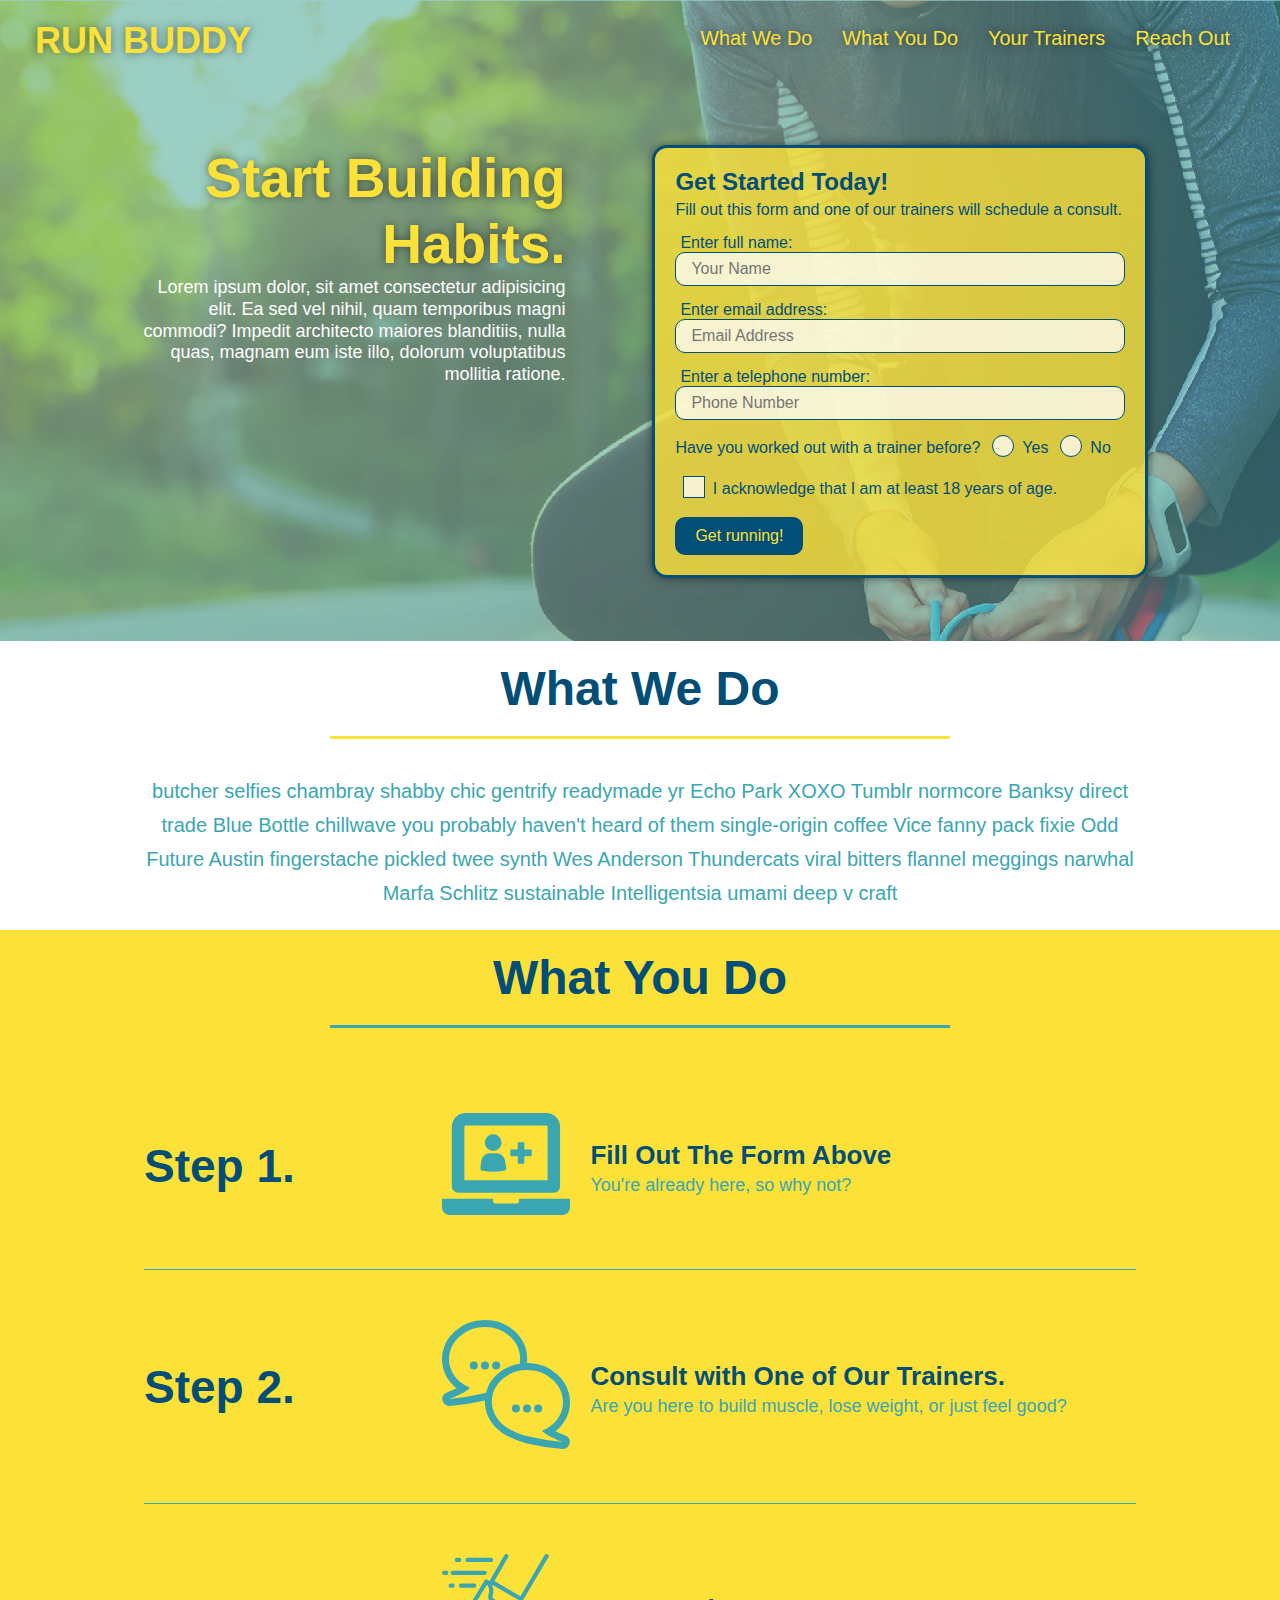
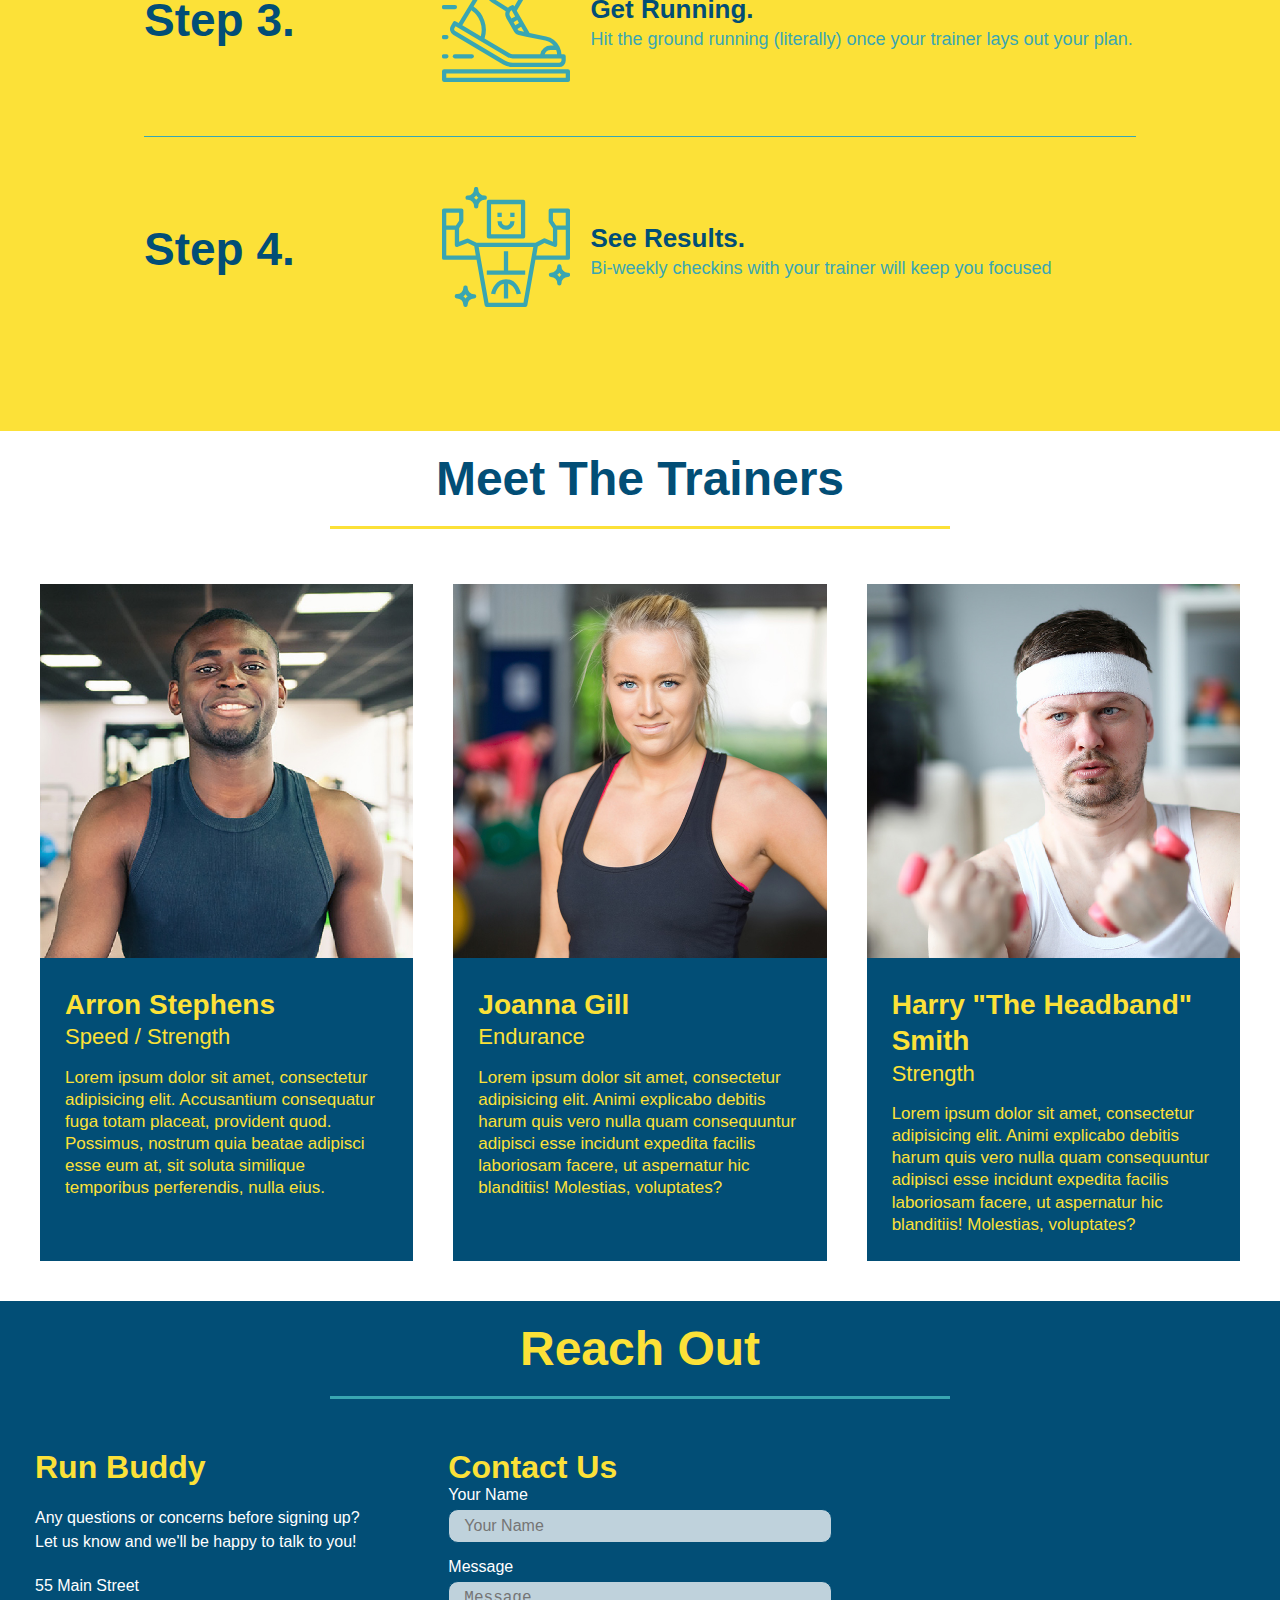
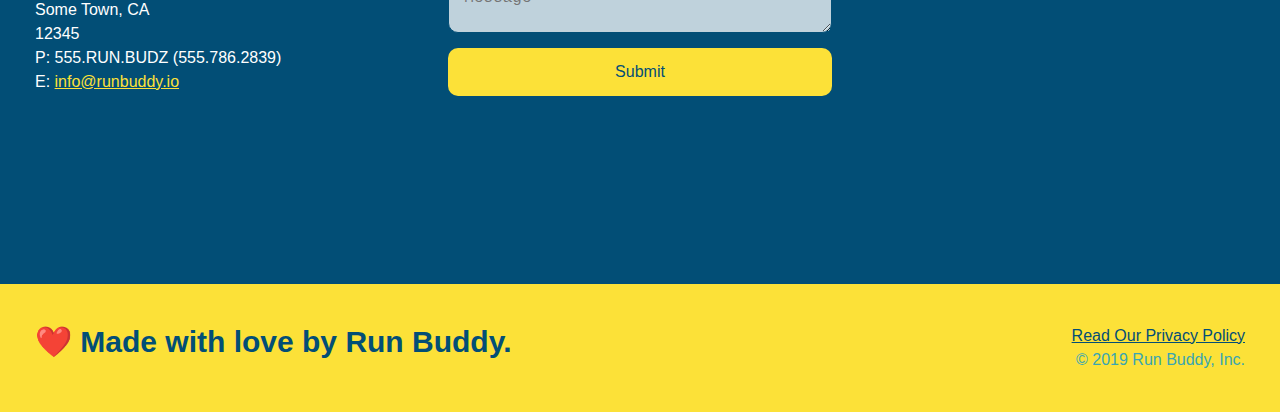
<file: index.html>
<!DOCTYPE html>
<html lang="en">
    <head>
        <meta charset="UTF-8" />
        <meta name="viewport" content="width=device-width, initial-scale=1.0"/>
        <title>Run Buddy</title>

        <!-- style.css link -->
        <link rel="stylesheet" href="./assets/css/style.css"/>

    </head>

    <body>
        <!-- navigation -->
        <header>
            <h1>
                <a href="/">RUN BUDDY</a>
            </h1>
            <nav>
                <!-- Unordered list element -->
                <ul>
                    <!-- List item element -->
                    <li>
                        <!-- Anchor element -->
                        <a href="#what-we-do">What We Do</a>
                    </li>
                    <li>
                        <a href="#what-you-do">What You Do</a>
                    </li>
                    <li>
                        <a href="#your-trainers">Your Trainers</a>
                    </li>
                    <li>
                        <a href="#reach-out">Reach Out</a>
                    </li>
                </ul>
            </nav>
        </header>

        <!-- hero / jumbotron -->
        <section class="hero">
            <div class="hero-cta">
                <h2>Start Building Habits.</h2>
                <p>
                    Lorem ipsum dolor, sit amet consectetur adipisicing elit. 
                    Ea sed vel nihil, quam temporibus magni commodi? 
                    Impedit architecto maiores blanditiis, nulla quas, magnam eum iste illo, dolorum voluptatibus mollitia ratione.
                </p>
            </div>
            <div class="hero-form">
                <h3>Get Started Today!</h3>
                <p>Fill out this form and one of our trainers will schedule a consult.</p>
                <form>
                    <label for"name">Enter full name:</label>
                    <input type="text" placeholder="Your Name" id="name" name="name" class="form-input"/>
                    <label for"email">Enter email address:</label>
                    <input type="text" placeholder="Email Address" id="email" name="email" class="form-input"/>
                    <label for"phone">Enter a telephone number:</label>
                    <input type="text" placeholder="Phone Number" id="phone" name="phone" class="form-input"/>
                    <p>
                        Have you worked out with a trainer before?
                        <span class="radio-wrapper">
                            <input type="radio" name="trainer-confirm" id="trainer-yes"/>
                            <label for="trainer-yes">Yes</label>
                        </span>
                        <span class="radio-wrapper">
                            <input type="radio" name="trainer-confirm" id="trainer-no"/>
                            <label for="trainer-no">No</label>
                        </span>
                    </p>
                    <p>
                        <span class="checkbox-wrapper">
                            <input type="checkbox" name="age-confirm" id="checkbox">
                            <label for"checkbox">I acknowledge that I am at least 18 years of age.</label>
                        </span>
                    </p>
                    <button type="submit">Get running!</button>
                </form>
            </div>
        </section>

        <!-- "what we do" section -->
        <section id="what-we-do"  class="intro">
            <div class="flex-row">
                <h2 class="section-title primary-border">What We Do</h2>
            </div>
            <div class="flex-row">
                <p>
                    butcher selfies chambray shabby chic gentrify readymade yr Echo Park XOXO Tumblr normcore Banksy direct trade Blue Bottle chillwave you probably haven't heard of them single-origin coffee Vice fanny pack fixie Odd Future Austin fingerstache pickled twee synth Wes Anderson Thundercats viral bitters flannel meggings narwhal Marfa Schlitz sustainable Intelligentsia umami deep v craft
                </p>
            </div>
        </section>

        <!-- "what you do" section-->
        <section id="what-you-do" class="steps">
            <div class="flex-row">
                <h2 class="section-title secondary-border">What You Do</h2>
            </div>
            <div class="step">
                <h3>Step 1.</h3>
                <div class="step-info">
                    <div class="step-img">
                        <img src="./assets/images/step-1.svg" alt""/>
                    </div>
                    <div class="step-text">
                        <h4>Fill Out The Form Above</h4>
                        <p>You're already here, so why not?</p>
                    </div>
                </div>
            </div>

            <div class="step">
                <h3>Step 2.</h3>
                <div class="step-info">
                    <div class="step-img">
                        <img src="./assets/images/step-2.svg" alt""/>
                    </div>
                    <div class="step-text">
                        <h4>Consult with One of Our Trainers.</h4>
                        <p>Are you here to build muscle, lose weight, or just feel good?</p>
                    </div>
                </div>
            </div>

            <div class="step">
                <h3>Step 3.</h3>
                <div class="step-info">
                    <div class="step-img">
                        <img src="./assets/images/step-3.svg" alt""/>
                    </div>
                    <div class="step-text">
                        <h4>Get Running.</h4>
                        <p>Hit the ground running (literally) once your trainer lays out your plan.</p>
                    </div>
                </div>
            </div>

            <div class="step">
                <h3>Step 4.</h3>
                <div class="step-info">
                    <div class="step-img">
                        <img src="./assets/images/step-4.svg" alt""/>
                    </div>
                    <div class="step-text">
                        <h4>See Results.</h4>
                        <p>Bi-weekly checkins with your trainer will keep you focused</p>
                    </div>
                </div>
            </div>
        </section>

        <!-- "meet the trainers" section-->
        <section id="your-trainers">
            <div class="flex-row">
                <h2 class="section-title primary-border">Meet The Trainers</h2>
            </div>
            <div class="trainers">
            <article class="trainer">
                    <img src="./assets/images/trainer-1.jpg" alt="Arron Stephens in his workout clothes, ready to pump iron"/>
                    <div class="trainer-bio">
                        <h3 class="trainer-name">Arron Stephens</h3>
                        <h4 class="trainer-role">Speed / Strength</h4>
                        <p>
                            Lorem ipsum dolor sit amet, consectetur adipisicing elit.
                            Accusantium consequatur fuga totam placeat, provident quod. 
                            Possimus, nostrum quia beatae adipisci esse eum at, sit soluta similique 
                            temporibus perferendis, nulla eius.
                        </p>
                    </div>
                </article>
            <article class="trainer">
                <img src="./assets/images/trainer-2.jpg" alt="Joanna Gill in her workout clothes">
                    <div class="trainer-bio">
                        <h3 class="trainer-name">Joanna Gill</h3>
                        <h4 class="trainer-role">Endurance</h4>
                        <p>
                            Lorem ipsum dolor sit amet, consectetur adipisicing elit. 
                            Animi explicabo debitis harum quis vero nulla quam consequuntur 
                            adipisci esse incidunt expedita facilis laboriosam facere, ut aspernatur 
                            hic blanditiis! Molestias, voluptates?
                        </p>
                    </div>
            </article>
            <article class="trainer">
                <img src="./assets/images/trainer-3.jpg" alt="Harry 'The Headband' Smith with tiny weights and a funny facial expression">
                    <div class="trainer-bio">
                        <h3 class="trainer-name">Harry "The Headband" Smith</h3>
                        <h4 class="trainer-role">Strength</h4>
                        <p>
                            Lorem ipsum dolor sit amet, consectetur adipisicing elit. 
                            Animi explicabo debitis harum quis vero nulla quam consequuntur 
                            adipisci esse incidunt expedita facilis laboriosam facere, ut aspernatur 
                            hic blanditiis! Molestias, voluptates?
                        </p>
                    </div>
            </article>
            </div>
        </section>

        <!-- "reach out" section-->
        <section id="reach-out" class="contact">
            <div class="flex-row">
                <h2 class="section-title secondary-border">Reach Out</h2>
            </div>
            <div class="contact-info">
                <div>
                    <h3>Run Buddy</h3>
                    <p>
                        Any questions or concerns before signing up?
                        <br/>
                        Let us know and we'll be happy to talk to you!
                    </p>
                    <address>
                        55 Main Street <br/>
                        Some Town, CA <br/>
                        12345 <br/>
                        P: 555.RUN.BUDZ (555.786.2839) <br/>
                        E: <a href="mailto:info@runbuddy.io">info@runbuddy.io</a>
                    </address>
                </div>
                <div class="contact-form">
                    <h3>Contact Us</h3>
                    <form>
                            <label for="contact-name">Your Name</label>
                            <input type="text" id="contact-name" placeholder="Your Name"/>
                            <label for="contact-message">Message</label>
                            <textarea id="contact-message" placeholder="Message"></textarea>
                            <button type="submit">Submit</button>
                    </form>
                </div>
                    <iframe src="https://www.google.com/maps/embed?pb=!1m18!1m12!1m3!1d50556.54207076806!2d-122.0902912!3d37.6307712!2m3!1f0!2f0!3f0!3m2!1i1024!2i768!4f13.1!3m3!1m2!1s0x808f95c694ed59e3%3A0xd748a3dcfec2d69d!2sTexas%20Roadhouse!5e0!3m2!1sen!2sus!4v1635398691990!5m2!1sen!2sus"
                        style="border:0;" 
                        allowfullscreen=""
                        loading="lazy">
                    </iframe>
            </div>
        </section>

        <!-- footer -->
        <footer>
            <h2>
                ❤️ Made with love by Run Buddy.
            </h2>
            <div>
                <a href="./privacy-policy.html#privacy-policy">Read Our Privacy Policy</a><br/>
                &copy; 2019 Run Buddy, Inc.
            </div>

        </footer>

    </body>

</html>
</file>
<file: assets/css/style.css>
:root {
  --primary-color: #fce138;
  --secondary-color: #024e76;
  --tertiary-color: #39a6b2;
}

* {
  margin: 0;
  padding: 0;
  box-sizing: border-box;
}

body {
  color: var(--tertiary-color);
  font-family: Helvetica, Arial, sans-serif;
}

header {
  padding: 20px 35px;
  background-color: var(--tertiary-color);
  display: flex;
  justify-content: space-between;
  flex-wrap: wrap;
  position: -webkit-sticky;
  position: sticky;
  top: 0;
  background-image: url("../images/hero-bg.jpg");
  background-size: cover;
  background-position: center;
  background-attachment: fixed;
  background-position: 80%;
  z-index: 9999;
}

header h1 {
  font-weight: bold;
  font-size: 36px;
  color: var(--primary-color);
  margin: 0;
  text-shadow: 0 0 10px rgba(0, 0, 0, 0.5);
}

header a {
  text-decoration: none;
  color: var(--primary-color);
}

header nav {
  margin: 7px 0;
}

header nav ul {
  display: flex;
  flex-wrap: wrap;
  justify-content: space-between;
  align-items: center;
  list-style: none;
}

header nav ul li a {
  padding: 10px 15px;
  font-weight: lighter;
  font-size: 1.55vw;
  text-shadow: 0 0 10px rgba(0, 0, 0, 0.5);
}

header nav ul li a:hover {
  background: var(--primary-color);
  color: var(--secondary-color);
  border-radius: 15px;
  text-shadow: none;
}

footer {
  background: var(--primary-color);
  width: 100%;
  padding: 40px 35px;
  display: flex;
  justify-content: space-between;
  flex-wrap: wrap;
}

footer h2 {
  color: var(--secondary-color);
  font-size: 30px;
  margin: 0;
}
footer div {
  line-height: 1.5;
  text-align: right;
}

footer a {
  color: var(--secondary-color);
}

section {
  padding: 20px;
}

.hero {
  background-image: url("../images/hero-bg.jpg");
  background-size: cover;
  background-position: center;
  display: flex;
  justify-content: center;
  flex-wrap: wrap;
  align-items: flex-start;
  background-attachment: fixed;
  background-position: 80%;
}

.hero-form {
  border: 3px solid var(--secondary-color);
  background-color: rgba(252, 225, 56, 0.8);
  padding: 20px;
  color: var(--secondary-color);
  width: 40%;
  margin: 3.5%;
  box-shadow: 0 0 10px rgba(0, 0, 0, 0.5);
  border-radius: 15px;
}

.hero-form h3 {
  font-size: 24px;
  margin: 0;
}

.hero-form p {
  margin: 5px 0 15px 0;
}

.form-input {
  border: 1px solid var(--secondary-color);
  display: block;
  padding: 7px 15px;
  font-size: 16px;
  width: 100%;
  color: var(--secondary-color);
  margin-bottom: 15px;
  border-radius: 10px;
  background-color: rgba(255, 255, 255, 0.75);
}

.form-input:focus {
  background-color: rgba(255, 255, 255, 1);
  outline: none;
}

.hero-form label {
  margin: 0 5px;
}

.checkbox-wrapper input,
.radio-wrapper input {
  opacity: 0;
}

.checkbox-wrapper label,
.radio-wrapper label {
  position: relative;
  left: 10px;
  margin: 10px;
  line-height: 1.6;
}

.checkbox-wrapper label::before,
.radio-wrapper label::before {
  content: "";
  height: 20px;
  width: 20px;
  background: rgba(255, 255, 255, 0.75);
  border: 1px solid var(--secondary-color);
  position: absolute;
  top: -4px;
  left: -30px;
}

.radio-wrapper label::before {
  border-radius: 50%;
}

.radio-wrapper label::after {
  content: "";
  width: 20px;
  height: 20px;
  border-radius: 50%;
  background: var(--secondary-color);
  position: absolute;
  left: -29px;
  top: -3px;
  background-image: radial-gradient(circle, #39a6ba, var(--secondary-color));
}

.checkbox-wrapper label::after {
  content: "";
  height: 6px;
  width: 14px;
  border-left: 2px solid var(--secondary-color);
  border-bottom: 2px solid var(--secondary-color);
  position: absolute;
  left: -26px;
  top: 1px;
  transform: rotate(-58deg);
}

.checkbox-wrapper input + label::after,
.radio-wrapper input + label::after {
  content: none;
}

.checkbox-wrapper input:checked + label::after,
.radio-wrapper input:checked + label::after {
  content: "";
}

.hero-form button {
  background-color: var(--secondary-color);
  color: var(--primary-color);
  font-size: 16px;
  padding: 10px 20px;
  border: none;
  border-radius: 10px;
}

.hero-form button:hover {
  background: var(--tertiary-color);
}

.hero-cta {
  width: 35%;
  text-align: right;
  margin: 3.5%;
  color: #fff;
  font-size: 18px;
  line-height: 1.2;
}

.hero-cta h2 {
  font-size: italic;
  font-size: 55px;
  color: var(--primary-color);
  text-shadow: 0 0 10px rgba(0, 0, 0, 0.5);
}

.intro p {
  line-height: 1.7;
  color: var(--tertiary-color);
  width: 80%;
  font-size: 20px;
  margin: 0 auto;
  text-align: center;
}

.steps {
  background: var(--primary-color);
}

.section-title {
  font-size: 48px;
  color: var(--secondary-color);
  border-bottom: 3px solid var(--tertiary-color);
  padding-bottom: 20px;
  text-align: center;
  margin: 0 auto 35px auto;
  width: 50%;
}

.primary-border {
  border-color: var(--primary-color);
}

.secondary-border {
  border-color: var(--tertiary-color);
}

.step {
  margin: 50px auto;
  padding-bottom: 50px;
  width: 80%;
  /* border-bottom: 1px solid var(--tertiary-color); */
  display: flex;
  flex-wrap: wrap;
  align-items: center;
  justify-content: space-between;
}

.step:not(:last-child) {
  border-bottom: 1px solid var(--tertiary-color);
}

.step h3 {
  color: var(--secondary-color);
  font-size: 46px;
  flex: 1 30%;
}

.step-info {
  flex: 2 70%;
  display: flex;
  flex-wrap: wrap;
  align-items: center;
}

.step-img {
  flex: 1 12%;
  margin-right: 20px;
}

.step-img img {
  max-width: 100%;
}

.step-text {
  flex: 12;
}

.step-text h4 {
  font-size: 26px;
  line-height: 1.5;
  color: var(--secondary-color);
}

.step-text p {
  color: var(--tertiary-color);
  font-size: 18px;
}

.trainers {
  width: 100%;
  margin: 0 auto;
  display: flex;
  flex-wrap: wrap;
  justify-content: space-around;
}

.trainer {
  margin: 20px;
  background: var(--secondary-color);
  color: var(--primary-color);
  flex: 1;
}

.trainer img {
  width: 100%;
}

.trainer-bio {
  padding: 25px;
  line-height: 1.3;
}

.text-left {
  text-align: left;
}

.text-right {
  text-align: right;
}

.flex-row {
  display: flex;
}

.trainer-bio h3 {
  font-size: 28px;
}

.trainer-bio h4 {
  font-weight: lighter;
  font-size: 22px;
  margin-bottom: 15px;
}

.trainer-bio p {
  font-size: 17px;
}

.contact {
  background: var(--secondary-color);
}

.contact h2 {
  color: var(--primary-color);
}

.contact-info {
  display: flex;
  justify-content: space-between;
  flex-wrap: wrap;
}

.contact-info > * {
  flex: 1;
  margin: 15px;
}

.contact-info iframe {
  height: 400px;
}

.contact-info div {
  color: white;
}

.contact-info h3 {
  color: var(--primary-color);
  font-size: 32px;
}

.contact-info p,
.contact-info address {
  margin: 20px 0;
  line-height: 1.5;
  font-size: 16px;
  font-style: normal;
}

.contact-info a {
  color: var(--primary-color);
}

.contact-form input,
.contact-form textarea {
  border: 1px solid var(--secondary-color);
  display: block;
  padding: 7px 15px;
  font-size: 16px;
  color: var(--secondary-color);
  width: 100%;
  margin-bottom: 15px;
  margin-top: 5px;
  border-radius: 10px;
  background-color: rgba(255, 255, 255, 0.75);
}

.contact-form input:focus,
.contact-form textarea:focus {
  background-color: rgba(255, 255, 255, 1);
  outline: none;
}

.contact-form button {
  width: 100%;
  border: none;
  background: var(--primary-color);
  color: var(--secondary-color);
  text-align: center;
  padding: 15px 0;
  font-size: 16px;
  border-radius: 10px;
}

.contact-form button:hover {
  color: var(--primary-color);
  background: var(--tertiary-color);
}

/* MEDIA QUERY FOR SMALLER DESKTOP SCREENS AND SMALLER*/
@media screen and (max-width: 980px) {
  header {
    padding-bottom: 0;
    justify-content: center;
    position: relative;
  }

  header h1 {
    width: 100%;
    text-align: center;
  }

  header nav ul {
    margin-top: 20px;
    width: 100%;
    justify-content: center;
  }

  header nav ul li a {
    font-size: 20px;
  }

  footer h2,
  footer div {
    text-align: center;
    width: 100%;
  }

  .hero-cta,
  .hero-form {
    width: 100%;
  }

  .hero-cta {
    text-align: center;
  }

  .section-title {
    width: 80%;
  }

  .trainer {
    flex: 0 70%;
  }

  .contact-info iframe {
    flex: 1 100%;
  }
}

/* MEDIA QUERY FOR TABLETS AND SMALLER*/
@media screen and (max-width: 780px) {
  section {
    padding: 30px 15px;
  }

  .step h3 {
    flex: 1 100%;
    text-align: center;
  }

  .step-info {
    flex: 2 100%;
    text-align: center;
    justify-content: center;
  }

  .step-img {
    flex: 0 32%;
    margin-right: 0;
    margin-top: 15px;
    margin-bottom: 15px;
  }

  .step-text {
    flex: 100%;
  }
}

/* MEDIA QUERY FOR MOBILE PHONES AND SMALLER */
@media screen and (max-width: 575px) {
  .hero-form button {
    width: 100%;
  }

  .section-title {
    width: 95%;
  }

  .intro p {
    width: 100%;
  }

  .trainer {
    flex: 0 100%;
  }

  .contact-info {
    text-align: center;
  }

  .contact-info > * {
    flex: 0 100%;
  }

  .contact-form {
    order: 3;
  }
}
</file>
